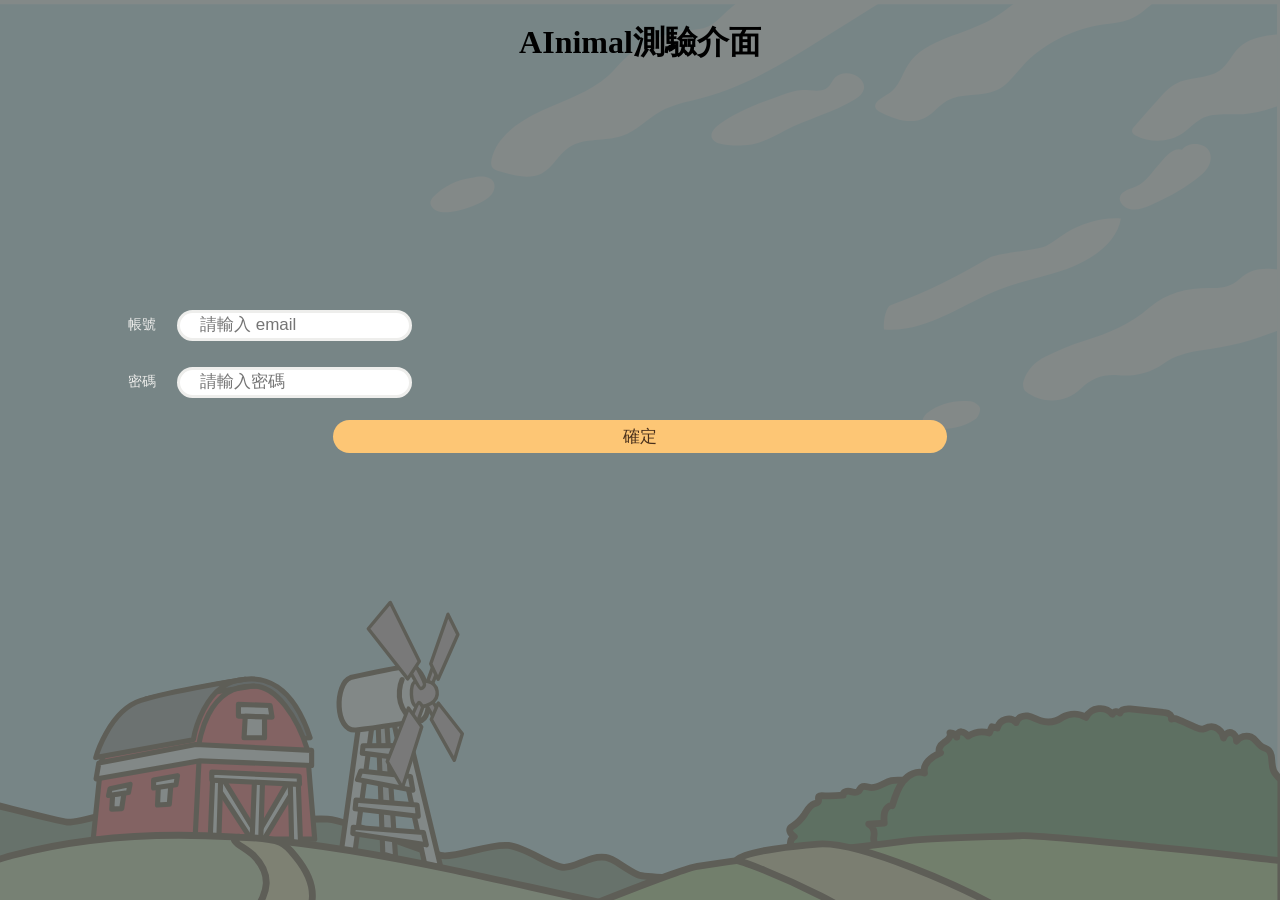
<file: backend/public/index.html>
<!DOCTYPE html>
<html lang="en">

<head>
    <meta charset="UTF-8">
    <meta http-equiv="X-UA-Compatible" content="IE=edge">
    <meta name="viewport" content="width=device-width, initial-scale=1.0">
    <title>AInimal 網頁工程招募 | 後端工程測驗題</title>
    <link rel="stylesheet" href="style.css">
    <script src="https://code.jquery.com/jquery-3.4.1.js"
        integrity="sha256-WpOohJOqMqqyKL9FccASB9O0KwACQJpFTUBLTYOVvVU=" crossorigin="anonymous"></script>
</head>

<body>
    <div class="bg">
        <div class="mask">
            <div class="title">
                <h1>AInimal測驗介面</h1>
            </div>
            <div class="formation">
                <div class="key-value-container">
                    <h1 class="key">帳號</h1>
                    <input type="email" id="email" name="email" placeholder="請輸入 email">
                </div>
                <div class="key-value-container">
                    <h1 class="key">密碼</h1>
                    <input type="password" id="password" name="password" placeholder="請輸入密碼">
                </div>
                <button type="submit" class="submit" id="submit-btn">確定</button>
            </div>
        </div>

    </div>
    <script src="app.js"></script>
</body>

</html>
</file>
<file: backend/public/style.css>
.bg{
    position: absolute;
    top: 0;
    right: 0;
    bottom: 0;
    left: 0;
    min-height: 100vh;
    background: url("bg.svg");
    background-repeat: no-repeat;
    background-size: cover;
}
.mask {
    position: absolute;
    top: 0;
    right: 0;
    bottom: 0;
    left: 0;
    background-color: rgba(100, 108, 107, 0.8);
}
.title{
    width: 100%;
    text-align: center;
}
.formation{
    margin: 0 auto;
    padding: 200px 0;
    width: 80%;
    text-align: center;
    
}
.key-value-container {
    display: flex;
    flex-wrap: nowrap;
    align-items: center;
    margin: 20px 0;
   
}
.key{
    margin-right: 1.5em;
    color: #ededeb;
    text-align: right;
    white-space: nowrap;
    font-size: 14px;
    font-weight: 400;
}
input{
    background-color: #FFFFFF;
    width: 235px;
    height: 31px;
    padding: 2px 20px;
    border: #EEEEEC 3px solid;
    border-radius: 50px;
    box-sizing: border-box;
    text-align: left;
    text-overflow: ellipsis;
    font-size: 17px;
    font-weight: 400;
    line-height: 15px;
    color: #49301C;
}
.submit{
    width: 60%;
    padding: 5px;
    font-size: 17px;
    color: #49301c;
    background-color: #fdc675;
    border-radius: 30px;
    border: none;
    outline: none;
}
</file>
